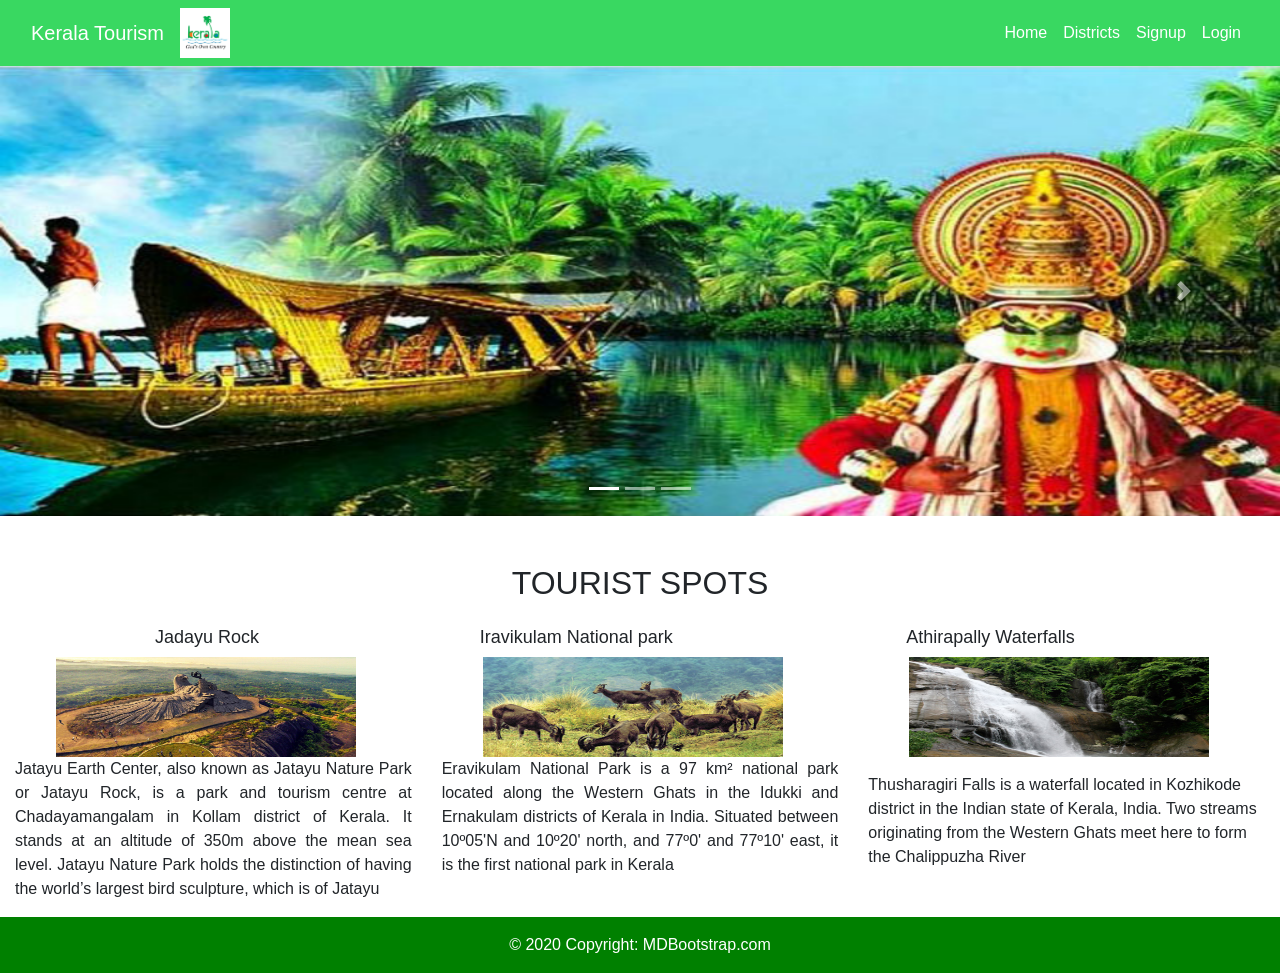
<file: index.html>
<!DOCTYPE html>
<html lang="en">
<head>
    <meta charset="UTF-8">
    <meta http-equiv="X-UA-Compatible" content="IE=edge">
    <meta name="viewport" content="width=device-width, initial-scale=1.0">
    <link href="css/bootstrap.css" rel="stylesheet">
    <link href="css/style.css" rel="stylesheet">
    <title>Kerala Tourism</title>
</head>
<body>
    <!----nav bar-->
    <nav class="navbar navbar-expand-lg bg-light nav_color">
        <div class="container-fluid" >
          <a class="navbar-brand" style="color:white">Kerala Tourism</a>
          <img src="./images/ogo.jpg" style="width:50px;height:50px;"/>
          <button class="navbar-toggler" type="button" data-bs-toggle="collapse" data-bs-target="#navbarSupportedContent" aria-controls="navbarSupportedContent" aria-expanded="false" aria-label="Toggle navigation">
            <span class="navbar-toggler-icon"></span>
          </button>
          <div class="collapse navbar-collapse menu" id="navbarSupportedContent">
            
            <ul class="navbar-nav me-auto mb-2 mb-lg-0 navbar-nav ml-auto">
              <li class="nav-item">
                <a class="nav-link active" aria-current="page" href="index.html" style="color:white">Home</a>
              </li>
              <li class="nav-item">
                <a class="nav-link" href="Districts.html" style="color:white">Districts</a>
              </li>
              <li class="nav-item">
                <a class="nav-link" href="signup.html" style="color:white">Signup</a>
              </li>
              
              <li class="nav-item">
                <a class="nav-link" href="login.html" style="color:white">Login</a>
              </li>
            </ul>
            
          </div>
        </div>
      </nav>
<!-----navbar ends-->
<!-----Carousal starts-->
<div id="demo" class="carousel slide" data-ride="carousel">

    <!-- Indicators -->
    <ul class="carousel-indicators">
      <li data-target="#demo" data-slide-to="0" class="active"></li>
      <li data-target="#demo" data-slide-to="1"></li>
      <li data-target="#demo" data-slide-to="2"></li>
    </ul>
    
    <!-- The slideshow -->
    <div class="carousel-inner">
      <div class="carousel-item active">
        <img src="images/kerala1.jpg" alt="Los Angeles" width="1100" height="450">
      </div>
      <div class="carousel-item">
        <img src="images/a.jpeg" alt="Chicago" width="1100" height="450">
      </div>
      <div class="carousel-item">
        <img src="images/b.jpg" alt="New York" width="1100" height="450">
      </div>
    </div>
    
    <!-- Left and right controls -->
    <a class="carousel-control-prev" href="#demo" data-slide="prev">
      <span class="carousel-control-prev-icon"></span>
    </a>
    <a class="carousel-control-next" href="#demo" data-slide="next">
      <span class="carousel-control-next-icon"></span>
    </a>
  </div>
  <!-----Carousal ends-->
<br>
<br>
 <!-----grid starts-->
  <div class="container-fluid">
   <div class="row">
    <div class="col-sm-12"><h2 style="text-align:center;margin-bottom: 25px;">TOURIST SPOTS</h2></div>
            <div class="col-sm-4"><h4 style="margin-left:140px;">Jadayu Rock</h4>
                <img src="images/Jadayu.jpg" style="width:300px;height:100px;margin-left:41px;"/>
            <p style="text-align: justify;">Jatayu Earth Center, also known as Jatayu Nature Park or Jatayu Rock, is a park and tourism centre 
                at Chadayamangalam in Kollam district of Kerala. It stands at an altitude of 350m above the mean sea level. 
                Jatayu Nature Park holds the distinction of having the world’s
                 largest bird sculpture, which is of Jatayu</p>
            </div>
            <div class="col-sm-4"><h4 style="margin-left:38px;">Iravikulam National park</h4>
                <img src="images/iravi.jpg" style="width:300px;height:100px;margin-left:41px;"/>
            <p style="text-align: justify;">Eravikulam National Park is a 97 km² national park located along the Western Ghats in the Idukki and Ernakulam districts of Kerala in India. Situated between 10º05'N and 10º20' north, 
                and 77º0' and 77º10' east, it is the first national park in Kerala</p>
            </div>
            <div class="col-sm-4"><h4 style="margin-left:38px;">Athirapally Waterfalls</h4>
                <img src="images/thusharigiri.jpg" style="width:300px;height:100px;margin-left:41px;"/>
            <p style="text-align: justify;"></p>Thusharagiri Falls is a waterfall located in Kozhikode district in the Indian state of Kerala, 
            India. Two streams originating from the Western Ghats meet here to form the Chalippuzha River</p>
            </div>
     </div>
    </div>
     <!-----grid ends-->

    <!-- Footer -->
<!-- Footer -->
<footer class="page-footer font-small blue" style="background-color: green;">

    <!-- Copyright -->
    <div class="footer-copyright text-center py-3" style="color: white;">© 2020 Copyright:
      <a href="/" style="color: white;"> MDBootstrap.com</a>
    </div>
    <!-- Copyright -->
  
  </footer>
  <!-- Footer -->
    <script src="https://ajax.googleapis.com/ajax/libs/jquery/1.12.4/jquery.min.js"></script>
    <script src="js/bootstrap.js"></script>    


</body>
</html>
</file>
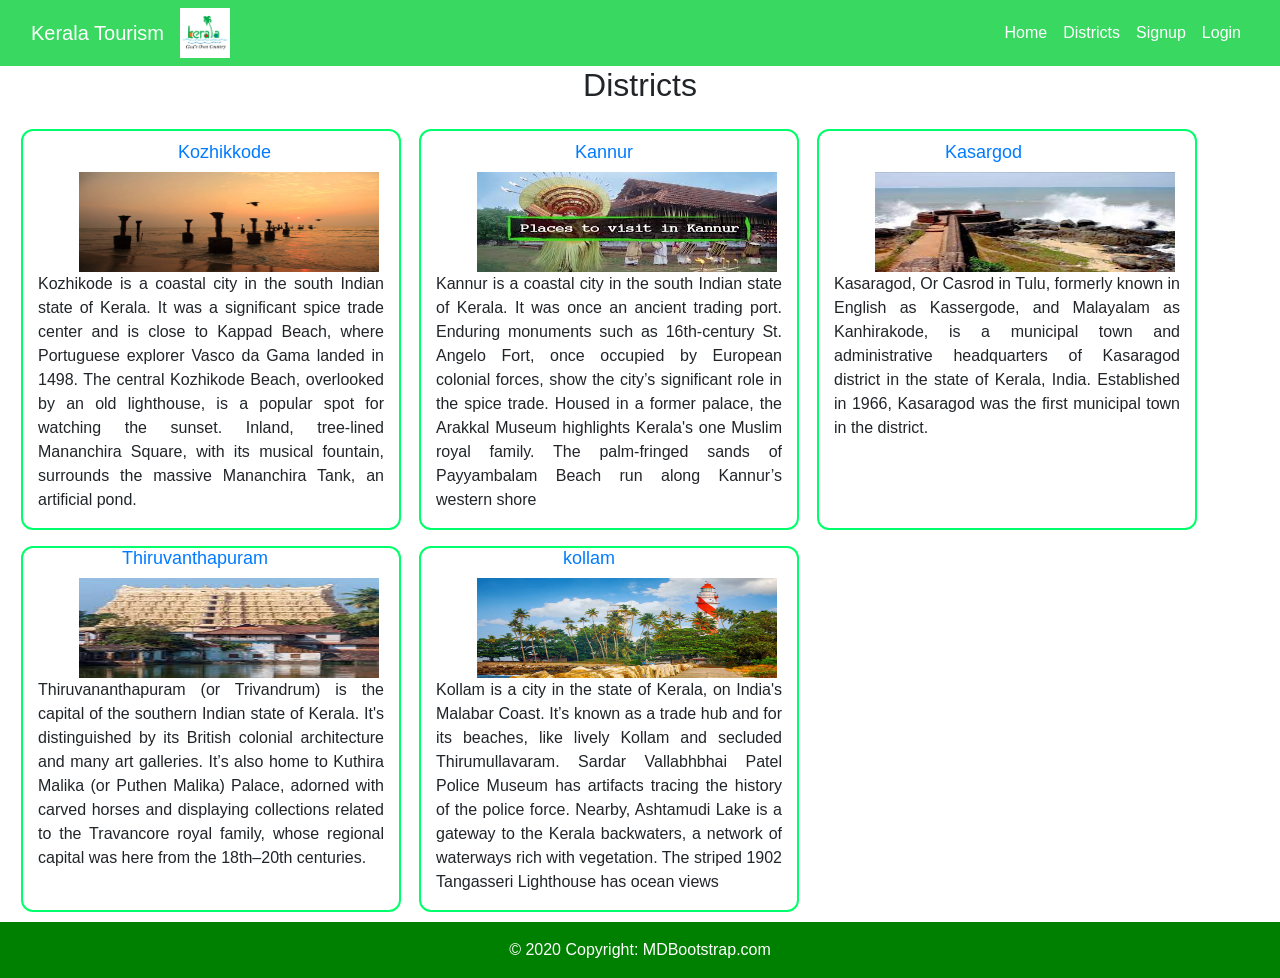
<file: Districts.html>
<!DOCTYPE html>
<html lang="en">
<head>
    <meta charset="UTF-8">
    <meta http-equiv="X-UA-Compatible" content="IE=edge">
    <meta name="viewport" content="width=device-width, initial-scale=1.0">
    <link href="css/bootstrap.css" rel="stylesheet">
    <link href="css/style.css" rel="stylesheet">
    <title>Kerala Tourism</title>
</head>
<body>
    <!----nav bar-->
    <nav class="navbar navbar-expand-lg bg-light nav_color">
        <div class="container-fluid" >
          <a class="navbar-brand" style="color:white">Kerala Tourism</a>
          <img src="./images/ogo.jpg" style="width:50px;height:50px;"/>
          <button class="navbar-toggler" type="button" data-bs-toggle="collapse" data-bs-target="#navbarSupportedContent" aria-controls="navbarSupportedContent" aria-expanded="false" aria-label="Toggle navigation">
            <span class="navbar-toggler-icon"></span>
          </button>
          <div class="collapse navbar-collapse menu" id="navbarSupportedContent">
            
            <ul class="navbar-nav me-auto mb-2 mb-lg-0 navbar-nav ml-auto">
              <li class="nav-item">
                <a class="nav-link active" aria-current="page" href="index.html" style="color:white">Home</a>
              </li>
              <li class="nav-item">
                <a class="nav-link" href="Districts.html" style="color:white">Districts</a>
              </li>
              <li class="nav-item">
                <a class="nav-link" href="signup.html" style="color:white">Signup</a>
              </li>
              
              <li class="nav-item">
                <a class="nav-link" href="login.html" style="color:white">Login</a>
              </li>
            </ul>
            
          </div>
        </div>
      </nav>
<!-----navbar ends-->

 <!-----grid starts-->
  <div class="container">
   <div class="row">
    <div class="col-sm-12"><h2 style="text-align:center;margin-bottom: 25px;">Districts</h2></div>
            <div class="col-sm-4" style=" border: 2px solid #00ff6a;
            border-radius: 12px;margin-left:-49px;"><h4 style="margin-left:140px;padding-top: 11px;"><a href="kozhikkode.html">Kozhikkode</a></h4>
                <img src="images/calicut.jpg" style="width:300px;height:100px;margin-left:41px;"/>
            <p style="text-align: justify;">Kozhikode is a coastal city in the south Indian state of Kerala. 
                It was a significant spice trade center and is close to Kappad Beach, where Portuguese explorer Vasco da Gama landed in 1498.
                 The central Kozhikode Beach, overlooked by an old lighthouse, is a popular spot for watching the sunset. Inland, tree-lined 
                 Mananchira Square, 
                with its musical fountain, surrounds the massive Mananchira Tank, an artificial pond. </p>
            </div>
            <div class="col-sm-4" style=" border: 2px solid #00ff6a;
            border-radius: 12px;margin-left: 18px;"><h4 style="margin-left:38px;padding-top: 11px;"><a href="kannur.html" style="margin-left:101px;">Kannur</a></h4>
                <img src="images/kannur.jpg" style="width:300px;height:100px;margin-left:41px;"/>
            <p style="text-align: justify;">Kannur is a coastal city in the south Indian state of Kerala. It was once an ancient trading port. Enduring monuments such as 16th-century St. Angelo Fort, once occupied by European colonial forces, show the city’s significant role in the spice trade. Housed in a former palace, the Arakkal Museum highlights Kerala's one Muslim royal family. 
            The palm-fringed sands of Payyambalam Beach run along Kannur’s western shore</p>
            </div>
            <div class="col-sm-4" style="border: 2px solid #00ff6a;
            border-radius: 12px;margin-left: 18px;"><h4 style="margin-left:38px; padding-top: 11px;"><a href="kasargod.html" style="margin-left:73px;">Kasargod</a></h4>
                <img src="images/kasargod.jpg" style="width:300px;height:100px;margin-left:41px;"/>
            <p style="text-align: justify;">Kasaragod, Or Casrod in Tulu, formerly known in English as Kassergode, and Malayalam as Kanhirakode, is a municipal town and administrative headquarters of Kasaragod district in the state of Kerala, India. 
            Established in 1966, Kasaragod was the first municipal town in the district.</p>
            </div>

            <div class="col-sm-4" style="border: 2px solid #00ff6a;
            border-radius: 12px;margin-left:-49px;margin-top:16px;margin-bottom:10px;"><h4 style="margin-left:140px;"><a href="thiruvananthpuram.html" style="margin-left:-56px;">Thiruvanthapuram</a></h4>
                <img src="images/trivandrum.jpg" style="width:300px;height:100px;margin-left:41px;"/>
            <p style="text-align: justify;">Thiruvananthapuram (or Trivandrum) is the capital of the southern Indian state of Kerala. It's distinguished by its British colonial architecture and many art galleries. It’s also home to Kuthira Malika (or Puthen Malika) Palace, adorned with carved horses and displaying collections related to the Travancore royal family, whose regional 
                capital was here from the 18th–20th centuries. </p>
            </div>
            <div class="col-sm-4" style="border: 2px solid #00ff6a;
            border-radius: 12px;margin-left: 18px;margin-top:16px;margin-bottom:10px;"><h4 style="margin-left:38px;"><a href="kollam.html"style="margin-left:89px;" >kollam</a></h4>
                <img src="images/kollam.jpg" style="width:300px;height:100px;margin-left:41px;"/>
            <p style="text-align: justify;">Kollam is a city in the state of Kerala, on India's Malabar Coast. It’s known as a trade hub and for its beaches, like lively Kollam and secluded Thirumullavaram. Sardar Vallabhbhai Patel Police Museum has artifacts tracing the history of the police force. Nearby, Ashtamudi Lake is a gateway to the Kerala backwaters, 
                a network of waterways rich with vegetation. The striped 1902 Tangasseri Lighthouse has ocean views</p>
            </div>
     </div>
    </div>
     <!-----grid ends-->

    <!-- Footer -->
<!-- Footer -->
<footer class="page-footer font-small blue" style="background-color: green;">

    <!-- Copyright -->
    <div class="footer-copyright text-center py-3" style="color: white;">© 2020 Copyright:
      <a href="/" style="color: white;"> MDBootstrap.com</a>
    </div>
    <!-- Copyright -->
  
  </footer>
  <!-- Footer -->
    <script src="https://ajax.googleapis.com/ajax/libs/jquery/1.12.4/jquery.min.js"></script>
    <script src="js/bootstrap.js"></script>    


</body>
</html>
</file>
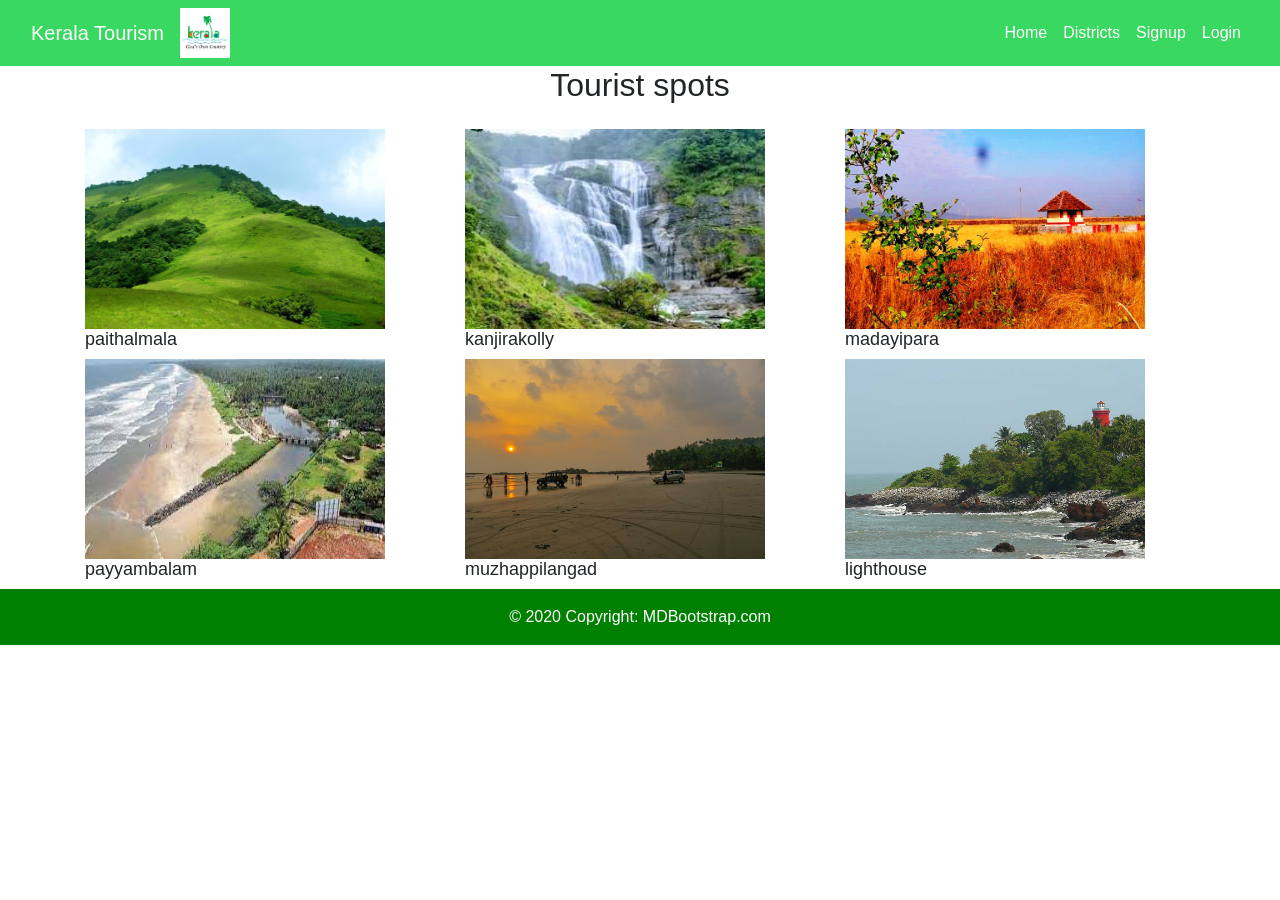
<file: kannur.html>
<!DOCTYPE html>
<html lang="en">
   <head>
      <meta charset="UTF-8">
      <meta http-equiv="X-UA-Compatible" content="IE=edge">
      <meta name="viewport" content="width=device-width, initial-scale=1.0">
      <link href="css/bootstrap.css" rel="stylesheet">
      <link href="css/style.css" rel="stylesheet">
      <title>Kerala Tourism</title>
   </head>
   <body>
      <!----nav bar-->
      <nav class="navbar navbar-expand-lg bg-light nav_color">
         <div class="container-fluid" >
            <a class="navbar-brand" style="color:white">Kerala Tourism</a>
            <img src="./images/ogo.jpg" style="width:50px;height:50px;"/>
            <button class="navbar-toggler" type="button" data-bs-toggle="collapse" data-bs-target="#navbarSupportedContent" aria-controls="navbarSupportedContent" aria-expanded="false" aria-label="Toggle navigation">
            <span class="navbar-toggler-icon"></span>
            </button>
            <div class="collapse navbar-collapse menu" id="navbarSupportedContent">
               <ul class="navbar-nav me-auto mb-2 mb-lg-0 navbar-nav ml-auto">
                  <li class="nav-item">
                     <a class="nav-link active" aria-current="page" href="index.html" style="color:white">Home</a>
                  </li>
                  <li class="nav-item">
                     <a class="nav-link" href="Districts.html" style="color:white">Districts</a>
                  </li>
                  <li class="nav-item">
                     <a class="nav-link" href="signup.html" style="color:white">Signup</a>
                  </li>
                  <li class="nav-item">
                     <a class="nav-link" href="login.html" style="color:white">Login</a>
                  </li>
               </ul>
            </div>
         </div>
      </nav>
      <!-----navbar ends-->
      <!-----grid starts-->
      <div class="container">
         <div class="row">
            <div class="col-sm-12">
               <h2 style="text-align:center;margin-bottom: 25px;">Tourist spots</h2>
            </div>
            <div class="col-sm-4" >
                <img src="images/paithalmala.jpg" style="width:300px;height:200px;"/>
                <h4>paithalmala</h4>
            </div>

           
             <div class="col-sm-4" >
                 <img src="images/kanjirakolly.jpg" style="width:300px;height:200px;"/>
                 <h4>kanjirakolly</h4>
             </div>

            
             <div class="col-sm-4" >
                 <img src="images/madayopara.jpg" style="width:300px;height:200px;"/>
                 <h4>madayipara</h4>
             </div>

             <div class="col-sm-4" >
                <img src="images/payyambalam.jpg" style="width:300px;height:200px;"/>
                <h4>payyambalam</h4>
            </div>

            <div class="col-sm-4" >
                <img src="images/muzhappilangad.jpg" style="width:300px;height:200px;"/>
                <h4>muzhappilangad</h4>
            </div>

            <div class="col-sm-4" >
                <img src="images/lighthouse.jpg" style="width:300px;height:200px;"/>
                <h4>lighthouse</h4>
            </div>
             
         </div>
      </div>
      <!-----grid ends-->
      <!-- Footer -->
      <!-- Footer -->
      <footer class="page-footer font-small blue" style="background-color: green;">
         <!-- Copyright -->
         <div class="footer-copyright text-center py-3" style="color: white;">© 2020 Copyright:
            <a href="/" style="color: white;"> MDBootstrap.com</a>
         </div>
         <!-- Copyright -->
      </footer>
      <!-- Footer -->
      <script src="https://ajax.googleapis.com/ajax/libs/jquery/1.12.4/jquery.min.js"></script>
      <script src="js/bootstrap.js"></script>    
   </body>
</html>
</file>
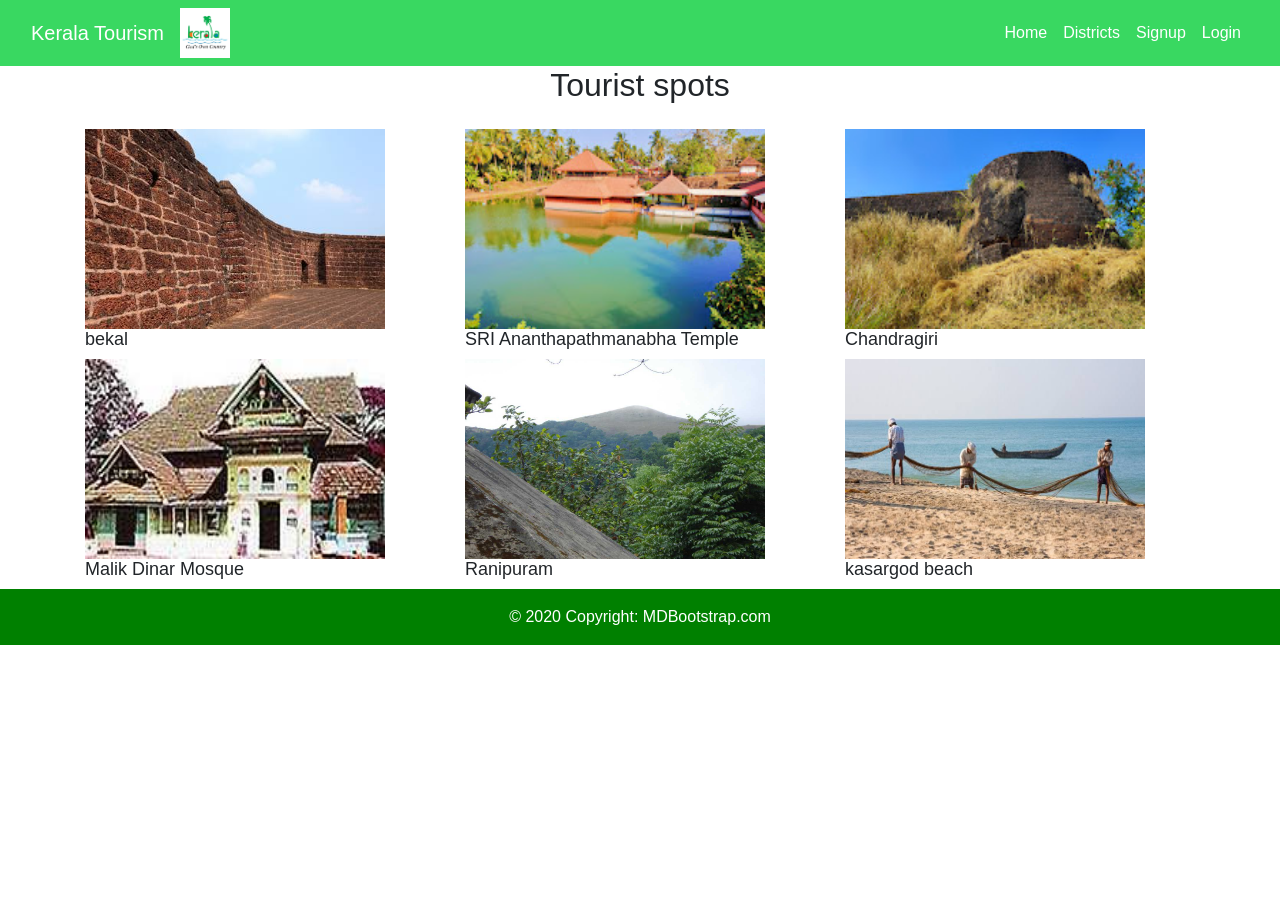
<file: kasargod.html>
<!DOCTYPE html>
<html lang="en">
   <head>
      <meta charset="UTF-8">
      <meta http-equiv="X-UA-Compatible" content="IE=edge">
      <meta name="viewport" content="width=device-width, initial-scale=1.0">
      <link href="css/bootstrap.css" rel="stylesheet">
      <link href="css/style.css" rel="stylesheet">
      <title>Kerala Tourism</title>
   </head>
   <body>
      <!----nav bar-->
      <nav class="navbar navbar-expand-lg bg-light nav_color">
         <div class="container-fluid" >
            <a class="navbar-brand" style="color:white">Kerala Tourism</a>
            <img src="./images/ogo.jpg" style="width:50px;height:50px;"/>
            <button class="navbar-toggler" type="button" data-bs-toggle="collapse" data-bs-target="#navbarSupportedContent" aria-controls="navbarSupportedContent" aria-expanded="false" aria-label="Toggle navigation">
            <span class="navbar-toggler-icon"></span>
            </button>
            <div class="collapse navbar-collapse menu" id="navbarSupportedContent">
               <ul class="navbar-nav me-auto mb-2 mb-lg-0 navbar-nav ml-auto">
                  <li class="nav-item">
                     <a class="nav-link active" aria-current="page" href="index.html" style="color:white">Home</a>
                  </li>
                  <li class="nav-item">
                     <a class="nav-link" href="Districts.html" style="color:white">Districts</a>
                  </li>
                  <li class="nav-item">
                     <a class="nav-link" href="signup.html" style="color:white">Signup</a>
                  </li>
                  <li class="nav-item">
                     <a class="nav-link" href="login.html" style="color:white">Login</a>
                  </li>
               </ul>
            </div>
         </div>
      </nav>
      <!-----navbar ends-->
      <!-----grid starts-->
      <div class="container">
         <div class="row">
            <div class="col-sm-12">
               <h2 style="text-align:center;margin-bottom: 25px;">Tourist spots</h2>
            </div>
            <div class="col-sm-4" >
                <img src="images/bekal.jpg" style="width:300px;height:200px;"/>
                <h4>bekal</h4>
            </div>

           
             <div class="col-sm-4" >
                 <img src="images/ananthapathmanabha.jpg" style="width:300px;height:200px;"/>
                 <h4>SRI Ananthapathmanabha Temple</h4>
             </div>

            
             <div class="col-sm-4" >
                 <img src="images/chandragiri.jpg" style="width:300px;height:200px;"/>
                 <h4>Chandragiri</h4>
             </div>

             <div class="col-sm-4" >
                <img src="images/malik_dinar.jpg" style="width:300px;height:200px;"/>
                <h4>Malik Dinar Mosque</h4>
            </div>

            <div class="col-sm-4" >
                <img src="images/ranipuram.jpg" style="width:300px;height:200px;"/>
                <h4>Ranipuram</h4>
            </div>

            <div class="col-sm-4" >
                <img src="images/kasargod_beach.jpg" style="width:300px;height:200px;"/>
                <h4>kasargod beach</h4>
            </div>
             
         </div>
      </div>
      <!-----grid ends-->
      <!-- Footer -->
      <!-- Footer -->
      <footer class="page-footer font-small blue" style="background-color: green;">
         <!-- Copyright -->
         <div class="footer-copyright text-center py-3" style="color: white;">© 2020 Copyright:
            <a href="/" style="color: white;"> MDBootstrap.com</a>
         </div>
         <!-- Copyright -->
      </footer>
      <!-- Footer -->
      <script src="https://ajax.googleapis.com/ajax/libs/jquery/1.12.4/jquery.min.js"></script>
      <script src="js/bootstrap.js"></script>    
   </body>
</html>
</file>
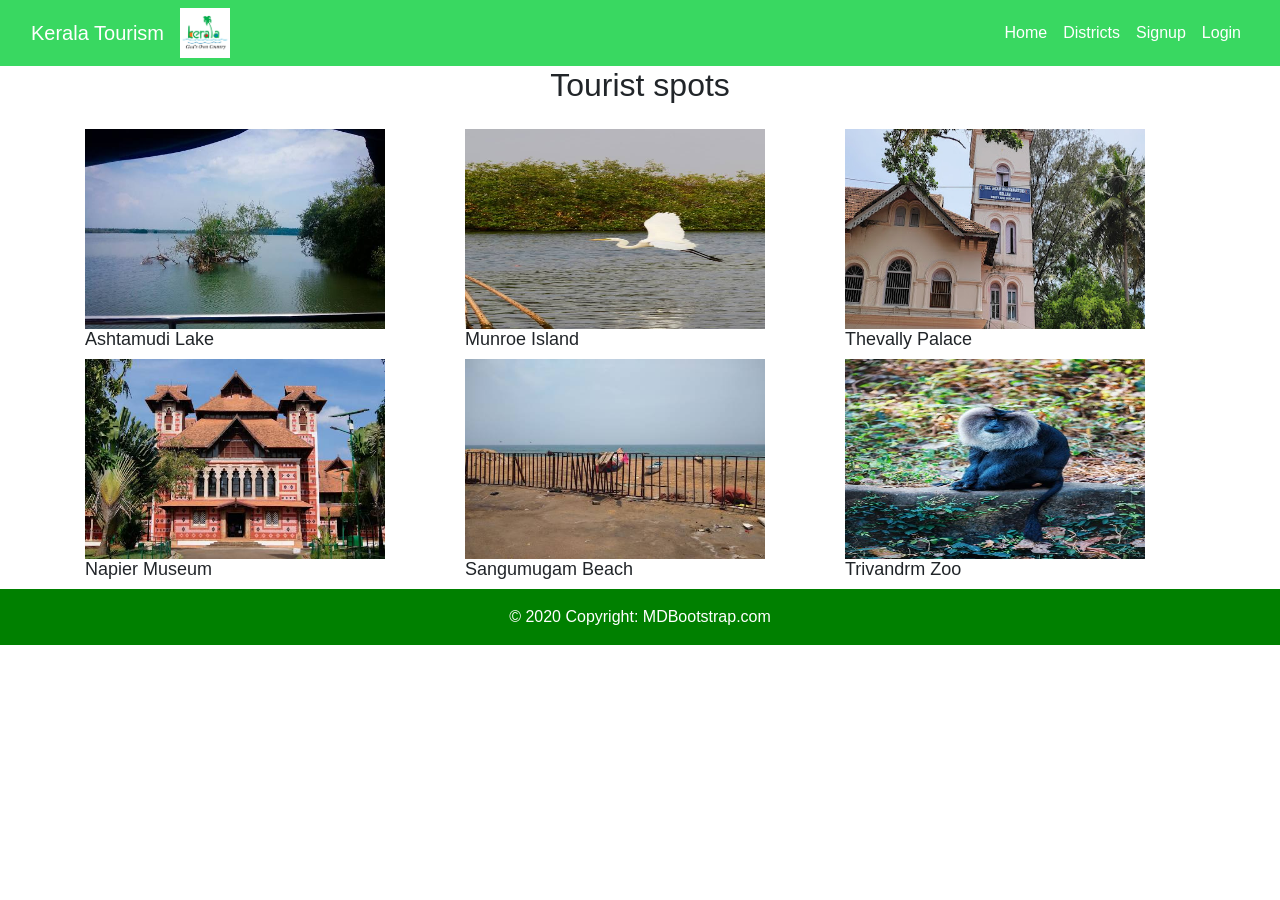
<file: kollam.html>
<!DOCTYPE html>
<html lang="en">
   <head>
      <meta charset="UTF-8">
      <meta http-equiv="X-UA-Compatible" content="IE=edge">
      <meta name="viewport" content="width=device-width, initial-scale=1.0">
      <link href="css/bootstrap.css" rel="stylesheet">
      <link href="css/style.css" rel="stylesheet">
      <title>Kerala Tourism</title>
   </head>
   <body>
      <!----nav bar-->
      <nav class="navbar navbar-expand-lg bg-light nav_color">
         <div class="container-fluid" >
            <a class="navbar-brand" style="color:white">Kerala Tourism</a>
            <img src="./images/ogo.jpg" style="width:50px;height:50px;"/>
            <button class="navbar-toggler" type="button" data-bs-toggle="collapse" data-bs-target="#navbarSupportedContent" aria-controls="navbarSupportedContent" aria-expanded="false" aria-label="Toggle navigation">
            <span class="navbar-toggler-icon"></span>
            </button>
            <div class="collapse navbar-collapse menu" id="navbarSupportedContent">
               <ul class="navbar-nav me-auto mb-2 mb-lg-0 navbar-nav ml-auto">
                  <li class="nav-item">
                     <a class="nav-link active" aria-current="page" href="index.html" style="color:white">Home</a>
                  </li>
                  <li class="nav-item">
                     <a class="nav-link" href="Districts.html" style="color:white">Districts</a>
                  </li>
                  <li class="nav-item">
                     <a class="nav-link" href="signup.html" style="color:white">Signup</a>
                  </li>
                  <li class="nav-item">
                     <a class="nav-link" href="login.html" style="color:white">Login</a>
                  </li>
               </ul>
            </div>
         </div>
      </nav>
      <!-----navbar ends-->
      <!-----grid starts-->
      <div class="container">
         <div class="row">
            <div class="col-sm-12">
               <h2 style="text-align:center;margin-bottom: 25px;">Tourist spots</h2>
            </div>
            <div class="col-sm-4" >
                <img src="images/ashtamudi.jpg" style="width:300px;height:200px;"/>
                <h4>Ashtamudi Lake</h4>
            </div>

           
             <div class="col-sm-4" >
                 <img src="images/munroe.jpg" style="width:300px;height:200px;"/>
                 <h4>Munroe Island</h4>
             </div>

            
             <div class="col-sm-4" >
                 <img src="images/thevally.jpg" style="width:300px;height:200px;"/>
                 <h4>Thevally Palace</h4>
             </div>

             <div class="col-sm-4" >
                <img src="images/napier.jpg" style="width:300px;height:200px;"/>
                <h4>Napier Museum</h4>
            </div>

            <div class="col-sm-4" >
                <img src="images/sangumugam.jpg" style="width:300px;height:200px;"/>
                <h4>Sangumugam Beach</h4>
            </div>

            <div class="col-sm-4" >
                <img src="images/trivandrm_zoo.jpg" style="width:300px;height:200px;"/>
                <h4>Trivandrm Zoo</h4>
            </div>
             
         </div>
      </div>
      <!-----grid ends-->
      <!-- Footer -->
      <!-- Footer -->
      <footer class="page-footer font-small blue" style="background-color: green;">
         <!-- Copyright -->
         <div class="footer-copyright text-center py-3" style="color: white;">© 2020 Copyright:
            <a href="/" style="color: white;"> MDBootstrap.com</a>
         </div>
         <!-- Copyright -->
      </footer>
      <!-- Footer -->
      <script src="https://ajax.googleapis.com/ajax/libs/jquery/1.12.4/jquery.min.js"></script>
      <script src="js/bootstrap.js"></script>    
   </body>
</html>
</file>
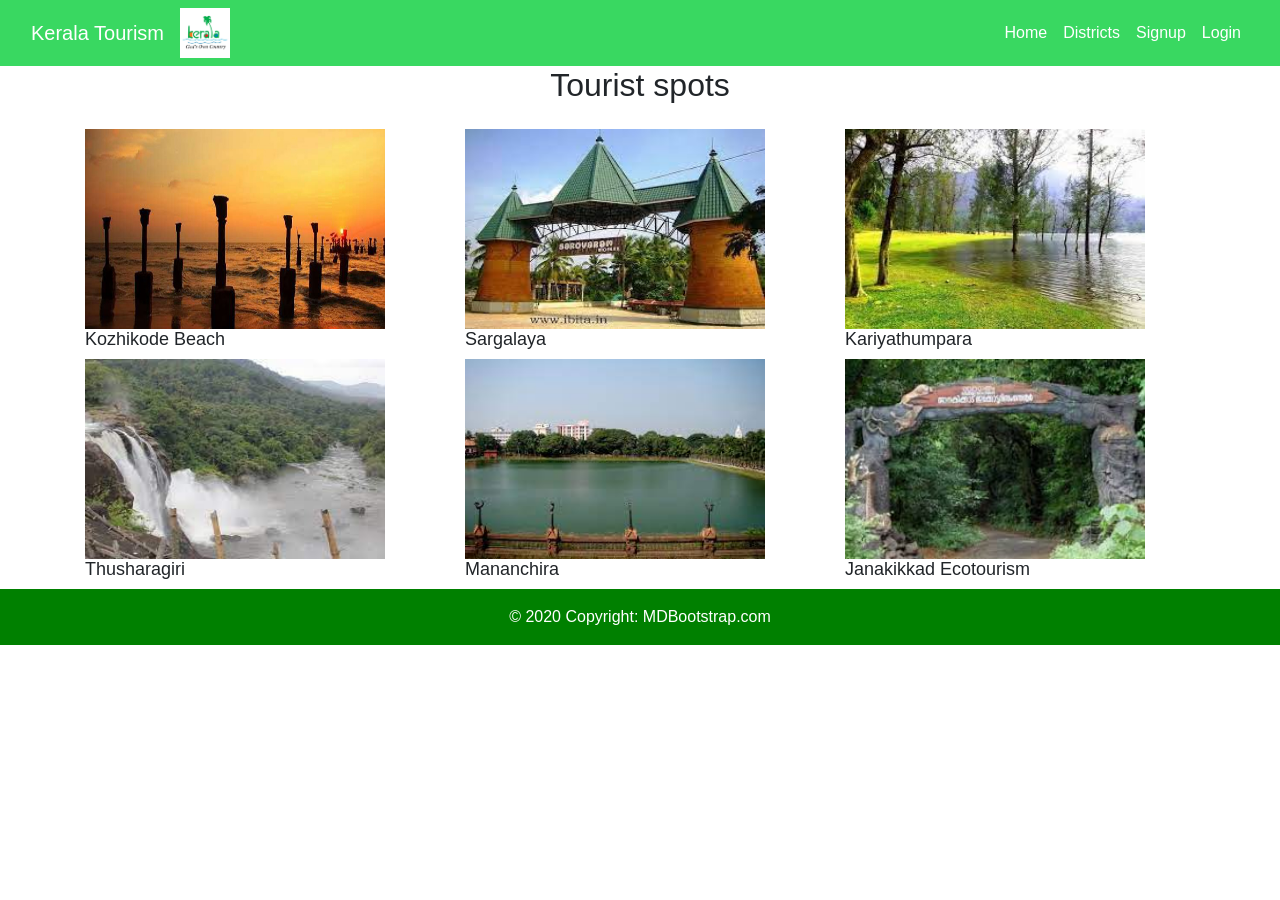
<file: kozhikkode.html>
<!DOCTYPE html>
<html lang="en">
   <head>
      <meta charset="UTF-8">
      <meta http-equiv="X-UA-Compatible" content="IE=edge">
      <meta name="viewport" content="width=device-width, initial-scale=1.0">
      <link href="css/bootstrap.css" rel="stylesheet">
      <link href="css/style.css" rel="stylesheet">
      <title>Kerala Tourism</title>
   </head>
   <body>
      <!----nav bar-->
      <nav class="navbar navbar-expand-lg bg-light nav_color">
         <div class="container-fluid" >
            <a class="navbar-brand" style="color:white">Kerala Tourism</a>
            <img src="./images/ogo.jpg" style="width:50px;height:50px;"/>
            <button class="navbar-toggler" type="button" data-bs-toggle="collapse" data-bs-target="#navbarSupportedContent" aria-controls="navbarSupportedContent" aria-expanded="false" aria-label="Toggle navigation">
            <span class="navbar-toggler-icon"></span>
            </button>
            <div class="collapse navbar-collapse menu" id="navbarSupportedContent">
               <ul class="navbar-nav me-auto mb-2 mb-lg-0 navbar-nav ml-auto">
                  <li class="nav-item">
                     <a class="nav-link active" aria-current="page" href="index.html" style="color:white">Home</a>
                  </li>
                  <li class="nav-item">
                     <a class="nav-link" href="Districts.html" style="color:white">Districts</a>
                  </li>
                  <li class="nav-item">
                     <a class="nav-link" href="signup.html" style="color:white">Signup</a>
                  </li>
                  <li class="nav-item">
                     <a class="nav-link" href="login.html" style="color:white">Login</a>
                  </li>
               </ul>
            </div>
         </div>
      </nav>
      <!-----navbar ends-->
      <!-----grid starts-->
      <div class="container">
         <div class="row">
            <div class="col-sm-12">
               <h2 style="text-align:center;margin-bottom: 25px;">Tourist spots</h2>
            </div>
            <div class="col-sm-4" >
                <img src="images/beach.jpg" style="width:300px;height:200px;"/>
                <h4>Kozhikode Beach</h4>
            </div>

           
             <div class="col-sm-4" >
                 <img src="images/sargalaya.jpg" style="width:300px;height:200px;"/>
                 <h4>Sargalaya</h4>
             </div>

            
             <div class="col-sm-4" >
                 <img src="images/kariyathumpara.jpg" style="width:300px;height:200px;"/>
                 <h4>Kariyathumpara</h4>
             </div>

             <div class="col-sm-4" >
                <img src="images/thusharagiri.jpg" style="width:300px;height:200px;"/>
                <h4>Thusharagiri</h4>
            </div>

            <div class="col-sm-4" >
                <img src="images/mananchira.jpg" style="width:300px;height:200px;"/>
                <h4>Mananchira</h4>
            </div>

            <div class="col-sm-4" >
                <img src="images/s.jpg" style="width:300px;height:200px;"/>
                <h4>Janakikkad Ecotourism</h4>
            </div>
             
         </div>
      </div>
      <!-----grid ends-->
      <!-- Footer -->
      <!-- Footer -->
      <footer class="page-footer font-small blue" style="background-color: green;">
         <!-- Copyright -->
         <div class="footer-copyright text-center py-3" style="color: white;">© 2020 Copyright:
            <a href="/" style="color: white;"> MDBootstrap.com</a>
         </div>
         <!-- Copyright -->
      </footer>
      <!-- Footer -->
      <script src="https://ajax.googleapis.com/ajax/libs/jquery/1.12.4/jquery.min.js"></script>
      <script src="js/bootstrap.js"></script>    
   </body>
</html>
</file>
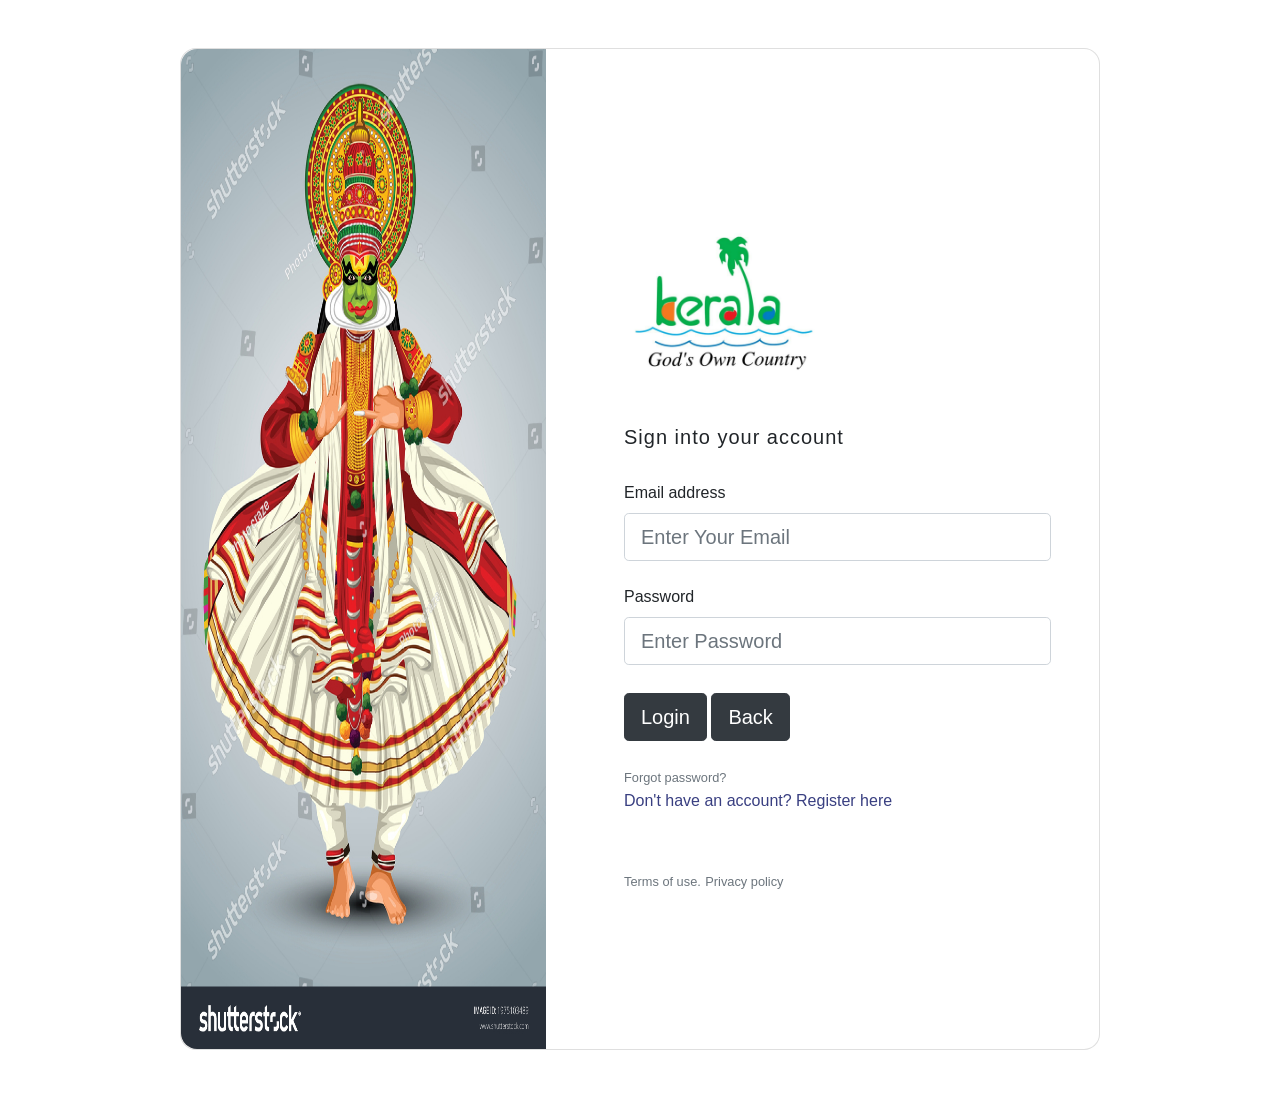
<file: login.html>
<!DOCTYPE html>
<html lang="en">
<head>
    <meta charset="UTF-8">
    <meta http-equiv="X-UA-Compatible" content="IE=edge">
    <meta name="viewport" content="width=device-width, initial-scale=1.0">
    <title>Document</title>
    <script src='js/a076d05399.js'></script>
    <link href="css/bootstrap.css" rel="stylesheet">
    <link href="css/style.css" rel="stylesheet">
    
  
</head>
<body>
    
        <div class="container py-5 h-100">
          <div class="row d-flex justify-content-center align-items-center h-100">
            <div class="col col-xl-10">
              <div class="card" style="border-radius: 1rem;">
                <div class="row g-0">
                  <div class="col-md-6 col-lg-5 d-none d-md-block">
                    <img src="images/Kerala.jpg" 
                      alt="login form" class="img-fluid" style="border-radius: 1rem 0 0 1rem;
                      width:600px;height:1000px;" />
                  </div>
                  <div class="col-md-6 col-lg-7 d-flex align-items-center">
                    <div class="card-body p-4 p-lg-5 text-black">
      
                      <form action="index.html">
      
                        <div class="d-flex align-items-center mb-3 pb-1">
                          
                          <span class="h1 fw-bold mb-0"><img src="images/ogo.jpg" width="200px;" height="200px"></span>
                        </div>
      
                        <h5 class="fw-normal mb-3 pb-3" style="letter-spacing: 1px;">Sign into your account</h5>
      
                        <div class="form-outline mb-4">
						            <label class="form-label" for="email">Email address</label>
                          <input type="text" id="email" class="form-control form-control-lg" placeholder="Enter Your Email" onkeyup="validate_email();" />
                          <span id="email_error"></span>
                        </div>
      
                        <div class="form-outline mb-4">
                          
                          <label class="form-label" for="passsword">Password</label>
						              <input type="password" id="password" class="form-control form-control-lg" placeholder="Enter Password" onkeyup="validate_password();" />
                          <small class="help-block" id="password-text"></small> 
                          <span id="password_error"></span>
                           
                        </div>
      
                        <div class="pt-1 mb-4">
                          
                          <input type="submit" class="btn btn-dark btn-lg" value="Login" onclick="return validate_form();"/>
                          <a href="index.html" class="btn btn-dark btn-lg " type="button">Back</a>
                          <span id="submit_error"></span>
                        </div>
      
                        <a class="small text-muted" href="#!">Forgot password?</a>
                        <p class="mb-5 pb-lg-2" style="color: #393f81;">Don't have an account? <a href="signup.html"
                            style="color: #393f81;">Register here</a></p>
                        <a href="#!" class="small text-muted">Terms of use.</a>
                        <a href="#!" class="small text-muted">Privacy policy</a>
                      </form>
      
                    </div>
                  </div>
                </div>
              </div>
            </div>
          </div>
        </div>
      
      <script src="js/login.js"></script>
     
      <script src="https://ajax.googleapis.com/ajax/libs/jquery/1.12.4/jquery.min.js"></script>
    <script src="js/bootstrap.js"></script> 
</body>
</html>
</file>
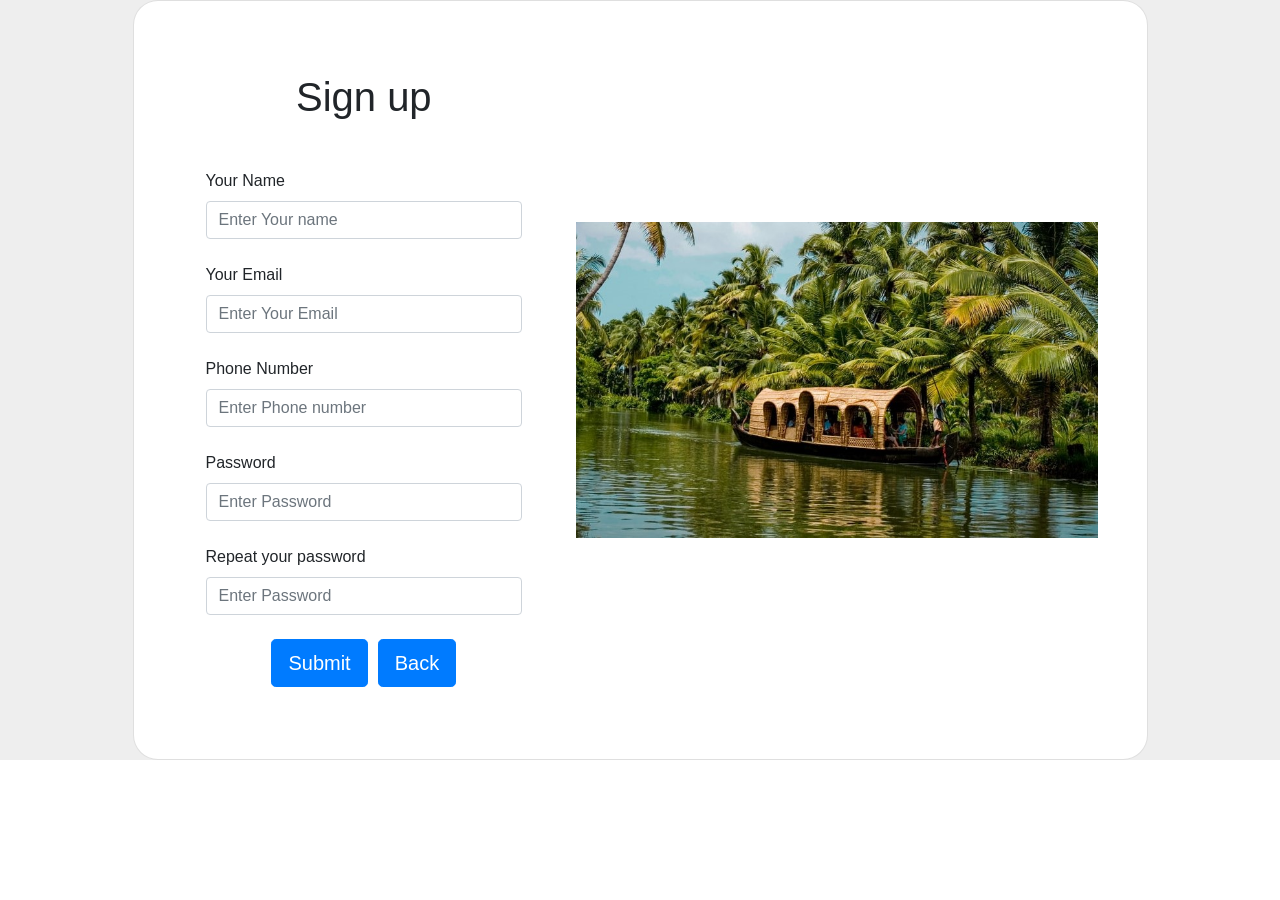
<file: signup.html>
<!DOCTYPE html>
<html lang="en">
<head>
    <meta charset="UTF-8">
    <meta http-equiv="X-UA-Compatible" content="IE=edge">
    <meta name="viewport" content="width=device-width, initial-scale=1.0">
    <title>Document</title>
    <script src='js/a076d05399.js'></script>
    <link href="css/bootstrap.css" rel="stylesheet">
    <link href="css/style.css" rel="stylesheet">
    
</head>
<body>
    <section class="vh-100" style="background-color: #eee;">
        <div class="container h-100">
          <div class="row d-flex justify-content-center align-items-center h-100">
            <div class="col-lg-12 col-xl-11">
              <div class="card text-black" style="border-radius: 25px;">
                <div class="card-body p-md-5">
                  <div class="row justify-content-center">
                    <div class="col-md-10 col-lg-6 col-xl-5 order-2 order-lg-1">
      
                      <p class="text-center h1 fw-bold mb-5 mx-1 mx-md-4 mt-4">Sign up</p>
      
                      <form class="mx-1 mx-md-4" action="index.html">
      
                        <div class="d-flex flex-row align-items-center mb-4">
                          
                          <div class="form-outline flex-fill mb-0">
                            <label class="form-label" for="form3Example1c">Your Name</label>
                            <input type="text" id="name" class="form-control" placeholder="Enter Your name" onkeyup="validate_name();"/>
                            <span id="name_error"></span>
                          </div>
                        </div>
      
                        <div class="d-flex flex-row align-items-center mb-4">
                          
                          <div class="form-outline flex-fill mb-0">
                            <label class="form-label" for="form3Example3c">Your Email</label>
                            <input type="text" id="email" class="form-control" placeholder="Enter Your Email" onkeyup="validate_email();"/>
                            <span id="email_error"></span>
                          </div>
                        </div>
      

                        <div class="d-flex flex-row align-items-center mb-4">
                          
                          <div class="form-outline flex-fill mb-0">
                            <label class="form-label" for="form3Example3c">Phone Number</label>
                            <input type="text" id="phone_number" class="form-control" placeholder="Enter Phone number" onkeyup="validate_phone_no();" />
                            <span id="phone_no_error"></span>
                          </div>
                        </div>

                        <div class="d-flex flex-row align-items-center mb-4">
                          
                          <div class="form-outline flex-fill mb-0">
                            <label class="form-label" for="form3Example4c">Password</label>
                            <input type="password" id="pwd_signup" class="form-control" placeholder="Enter Password" onkeyup="validate_signup_pwd();"/>
                            <small class="help-block" id="password-text"></small>
                            <span id="password_error"></span>
                          </div>
                        </div>
      
                        <div class="d-flex flex-row align-items-center mb-4">
                          
                          <div class="form-outline flex-fill mb-0">
                            <label class="form-label" for="form3Example4cd">Repeat your password</label>
                            <input type="password" id="con_password" class="form-control" placeholder="Enter Password" onkeyup="validate_conpassword();"/>
                            
                            <span id="con_password_error"></span>
                          </div>
                        </div>
      
      
                        <div class="d-flex justify-content-center mx-4 mb-3 mb-lg-4">
                          <input type="submit" class="btn btn-primary btn-lg" id="register" onclick="return validate_signup();"/>
                          <a href="index.html" class="btn btn-primary btn-lg " style="margin-left:10px;">Back</a>
                        </div>
                 
                      </form>
      
                    </div>
                    <div class="col-md-10 col-lg-6 col-xl-7 d-flex align-items-center order-1 order-lg-2">
      
                      <img src="images/zx.jpg"
                        class="img-fluid" alt="Sample image">
      
                    </div>
                  </div>
                </div>
              </div>
            </div>
          </div>
        </div>
      </section>
      <script src="js/sign_up.js"></script>
      <script src="https://ajax.googleapis.com/ajax/libs/jquery/1.12.4/jquery.min.js"></script>
    <script src="js/bootstrap.js"></script>    
</body>
</html>
</file>
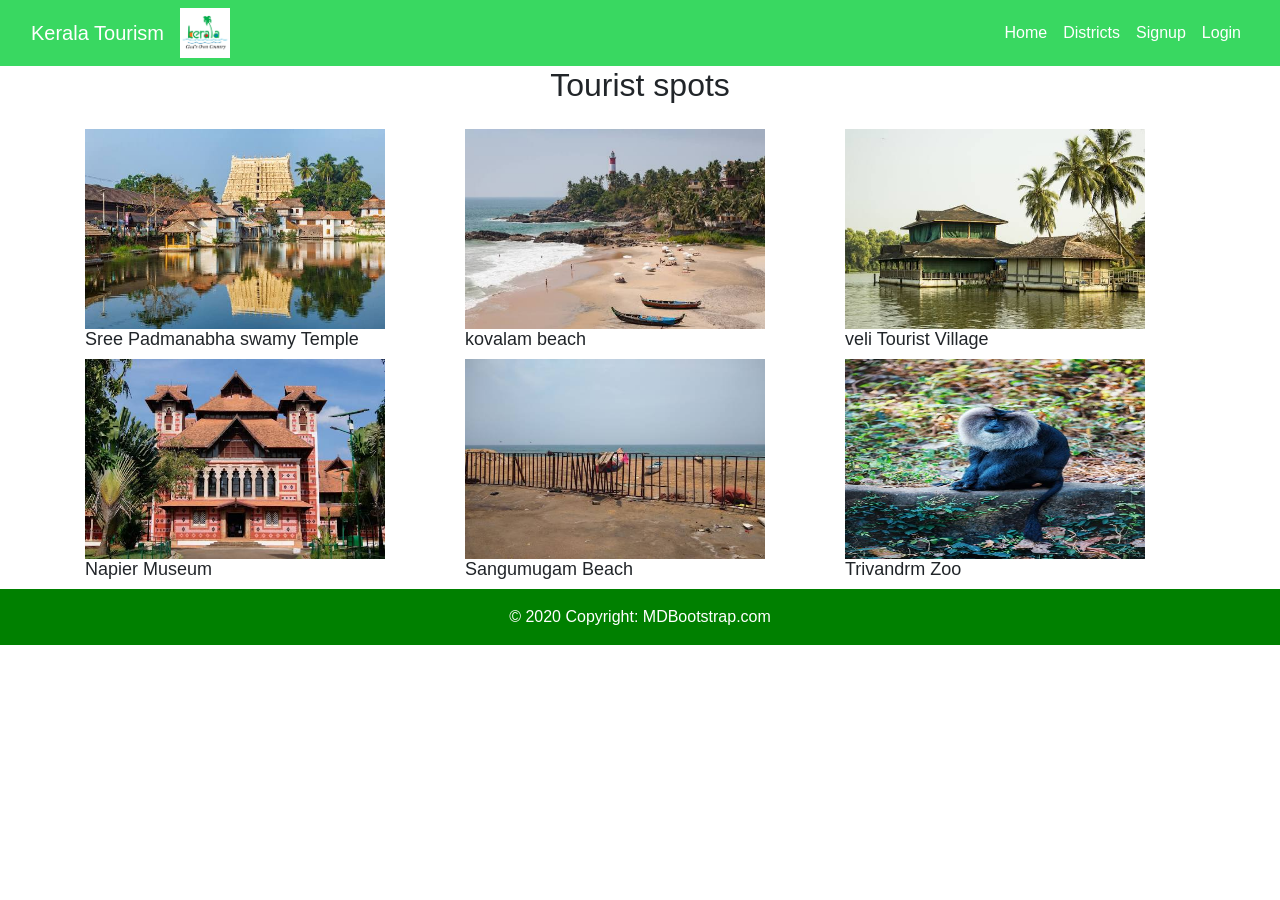
<file: thiruvananthpuram.html>
<!DOCTYPE html>
<html lang="en">
   <head>
      <meta charset="UTF-8">
      <meta http-equiv="X-UA-Compatible" content="IE=edge">
      <meta name="viewport" content="width=device-width, initial-scale=1.0">
      <link href="css/bootstrap.css" rel="stylesheet">
      <link href="css/style.css" rel="stylesheet">
      <title>Kerala Tourism</title>
   </head>
   <body>
      <!----nav bar-->
      <nav class="navbar navbar-expand-lg bg-light nav_color">
         <div class="container-fluid" >
            <a class="navbar-brand" style="color:white">Kerala Tourism</a>
            <img src="./images/ogo.jpg" style="width:50px;height:50px;"/>
            <button class="navbar-toggler" type="button" data-bs-toggle="collapse" data-bs-target="#navbarSupportedContent" aria-controls="navbarSupportedContent" aria-expanded="false" aria-label="Toggle navigation">
            <span class="navbar-toggler-icon"></span>
            </button>
            <div class="collapse navbar-collapse menu" id="navbarSupportedContent">
               <ul class="navbar-nav me-auto mb-2 mb-lg-0 navbar-nav ml-auto">
                  <li class="nav-item">
                     <a class="nav-link active" aria-current="page" href="index.html" style="color:white">Home</a>
                  </li>
                  <li class="nav-item">
                     <a class="nav-link" href="Districts.html" style="color:white">Districts</a>
                  </li>
                  <li class="nav-item">
                     <a class="nav-link" href="#" style="color:white">Signup</a>
                  </li>
                  <li class="nav-item">
                     <a class="nav-link" href="#" style="color:white">Login</a>
                  </li>
               </ul>
            </div>
         </div>
      </nav>
      <!-----navbar ends-->
      <!-----grid starts-->
      <div class="container">
         <div class="row">
            <div class="col-sm-12">
               <h2 style="text-align:center;margin-bottom: 25px;">Tourist spots</h2>
            </div>
            <div class="col-sm-4" >
                <img src="images/sree_padmanabhaswamy.jpg" style="width:300px;height:200px;"/>
                <h4>Sree Padmanabha swamy Temple</h4>
            </div>

           
             <div class="col-sm-4" >
                 <img src="images/kovalam_beach.jpg" style="width:300px;height:200px;"/>
                 <h4>kovalam beach</h4>
             </div>

            
             <div class="col-sm-4" >
                 <img src="images/veli.jpg" style="width:300px;height:200px;"/>
                 <h4>veli Tourist Village</h4>
             </div>

             <div class="col-sm-4" >
                <img src="images/napier.jpg" style="width:300px;height:200px;"/>
                <h4>Napier Museum</h4>
            </div>

            <div class="col-sm-4" >
                <img src="images/sangumugam.jpg" style="width:300px;height:200px;"/>
                <h4>Sangumugam Beach</h4>
            </div>

            <div class="col-sm-4" >
                <img src="images/trivandrm_zoo.jpg" style="width:300px;height:200px;"/>
                <h4>Trivandrm Zoo</h4>
            </div>
             
         </div>
      </div>
      <!-----grid ends-->
      <!-- Footer -->
      <!-- Footer -->
      <footer class="page-footer font-small blue" style="background-color: green;">
         <!-- Copyright -->
         <div class="footer-copyright text-center py-3" style="color: white;">© 2020 Copyright:
            <a href="/" style="color: white;"> MDBootstrap.com</a>
         </div>
         <!-- Copyright -->
      </footer>
      <!-- Footer -->
      <script src="https://ajax.googleapis.com/ajax/libs/jquery/1.12.4/jquery.min.js"></script>
      <script src="js/bootstrap.js"></script>    
   </body>
</html>
</file>
<file: css/style.css>
.nav_color
{
    background-color: rgba(33, 212, 78, 0.89) !important;
}

.menu{
    float:right !important;
}

.carousel-inner img {
    width: 100%;
   
  }

  h4{
    font-size:large;
  }
   #email_error
  {
    color:red;
  }
  #password_error
  {
    color:red;
  }
  #submit_error
  {
    color:red;
  }
#name_error
{
  color:red;
}
 #phone_no_error
  {
color:red;
  }

  #con_password_error
  {
    color:red;
  }

  .progress-bar {
    border-radius: 5px;
  }

  i{
    color:seagreen;
  }
</file>
